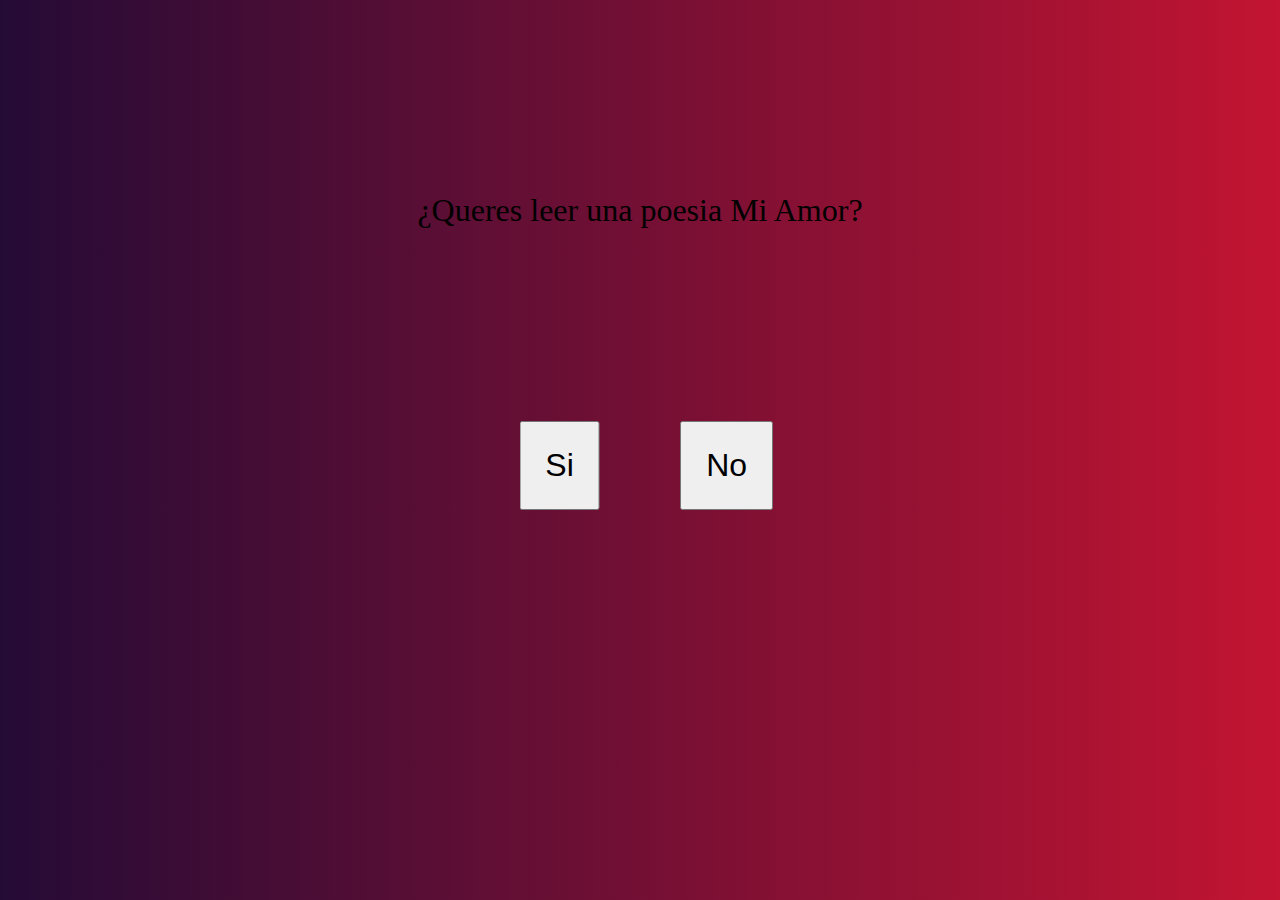
<file: index.html>
<!DOCTYPE html>
<html lang="es">

<head>
    <meta charset="UTF-8">
    <meta http-equiv="X-UA-Compatible" content="IE=edge">
    <meta name="viewport" content="width=device-width, initial-scale=1, shrink-to-fit=no">
    <title>Para Mi Denise</title>
    <link rel="stylesheet" href="estilos.css">
    <link rel="icon" href="Corazon.ico">
</head>

<body>

    <div class="contenedor">
        <p>¿Queres leer una poesia Mi Amor?</p>
        <button oneclick="denise" id="yesBtn">Si</button>
        <button id="noBtn">No</button>
    </div>
    <script src="index.js"></script>

</body>

</html>
</file>
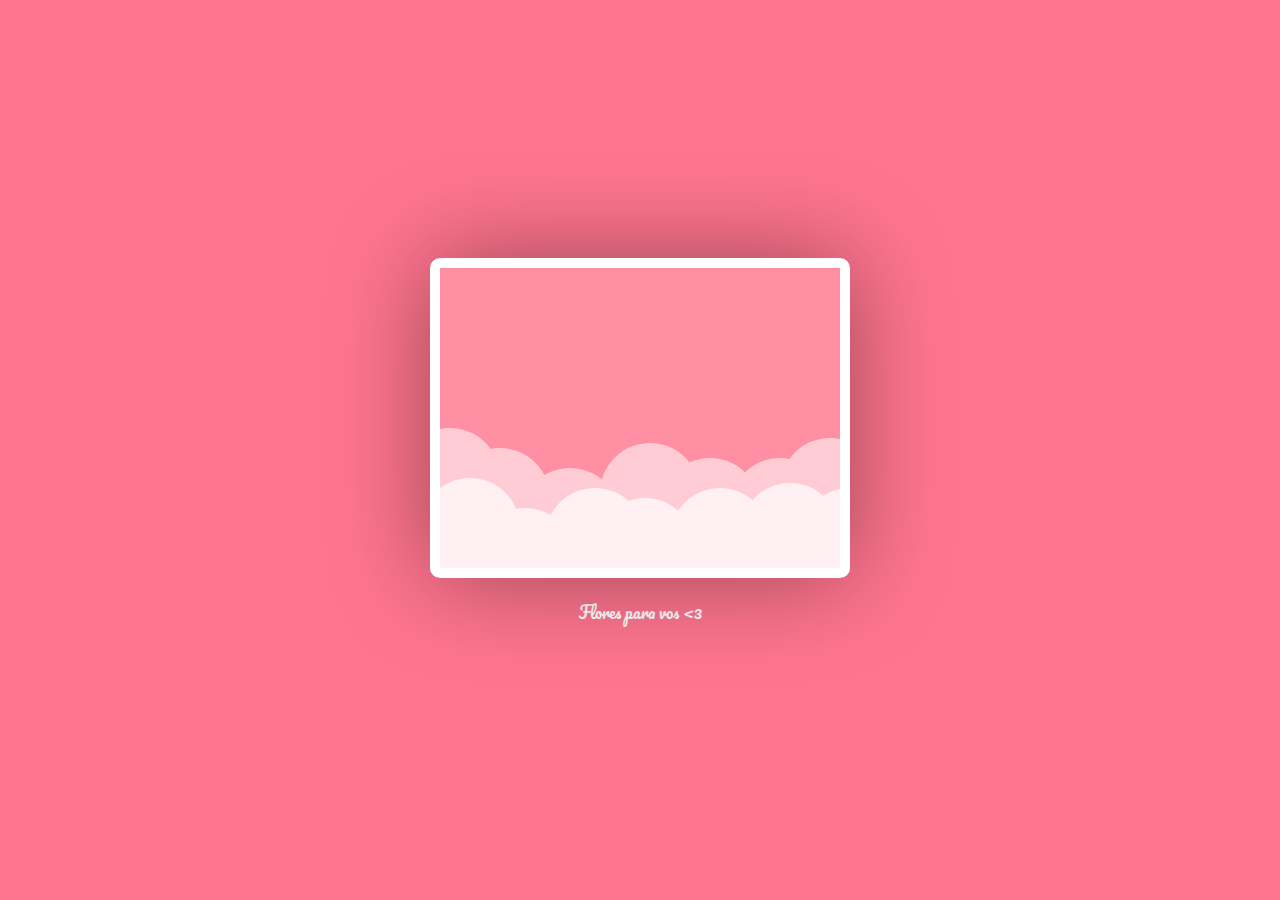
<file: amor.html>
<!DOCTYPE html>
<html lang="en">

<head>
    <meta charset="UTF-8">
    <meta name="viewport" content="width=device-width, initial-scale=1.0">
    <link rel="stylesheet" href="amor.css">
    <link rel="icon" href="Corazon.ico">
    <title>Te amo Mi Amoor</title>
</head>

<body>
    <div class="happy-valentines">
        <div class="valentines-day-card">
            <div class="clouds"></div>
            <div class="hearts">
                <div class="heartOne">
                    <div class="left-side"></div>
                    <div class="right-side"></div>
                </div>
                <div class="heartTwo">
                    <div class="left-side"></div>
                    <div class="right-side"></div>
                </div>
                <div class="heartThree">
                    <div class="left-side"></div>
                    <div class="right-side"></div>
                </div>
                <div class="heartFour">
                    <div class="left-side"></div>
                    <div class="right-side"></div>
                </div>
                <div class="heartFive">
                    <div class="left-side"></div>
                    <div class="right-side"></div>
                </div>
            </div>
            <div class="text"><span>Feliz San Valentin Mi Amor</br> </div>
        </div>
        <p class="hover"><a href="flores.html" class="no-underline">Flores para vos <3 </a>
        </p>
    </div>

</body>

</html>
</file>
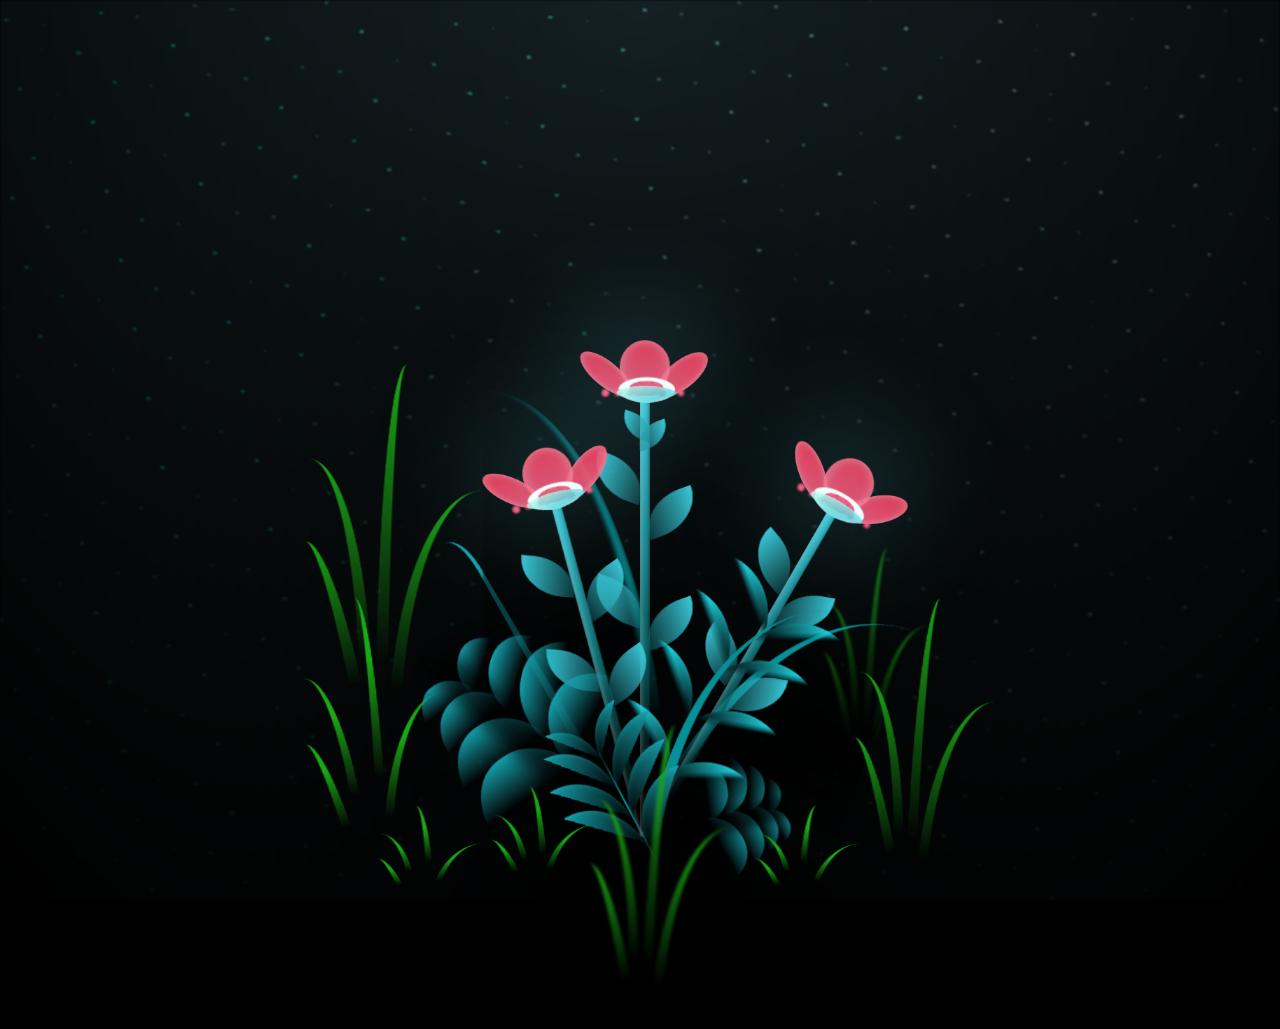
<file: flores.html>
<!DOCTYPE html>
<html lang="en">

<head>
    <meta charset="UTF-8">
    <meta name="viewport" content="width=device-width, initial-scale=1.0">
    <link rel="stylesheet" href="flores.css">
    <link rel="icon" href="Corazon.ico">
    <title>Flores para vos :3 </title>
</head>

<body class="not-loaded">
    <div class="night"></div>
    <div class="flowers">
        <div class="flower flower--1">
            <div class="flower__leafs flower__leafs--1">
                <div class="flower__leaf flower__leaf--1"></div>
                <div class="flower__leaf flower__leaf--2"></div>
                <div class="flower__leaf flower__leaf--3"></div>
                <div class="flower__leaf flower__leaf--4"></div>


                <div class="flower__white-circle"></div>

                <div class="flower__light flower__light--1"></div>
                <div class="flower__light flower__light--2"></div>
                <div class="flower__light flower__light--3"></div>
                <div class="flower__light flower__light--4"></div>
                <div class="flower__light flower__light--5"></div>
                <div class="flower__light flower__light--6"></div>
                <div class="flower__light flower__light--7"></div>
                <div class="flower__light flower__light--8"></div>

            </div>
            <div class="flower__line">
                <div class="flower__line__leaf flower__line__leaf--1"></div>
                <div class="flower__line__leaf flower__line__leaf--2"></div>
                <div class="flower__line__leaf flower__line__leaf--3"></div>
                <div class="flower__line__leaf flower__line__leaf--4"></div>
                <div class="flower__line__leaf flower__line__leaf--5"></div>
                <div class="flower__line__leaf flower__line__leaf--6"></div>
            </div>
        </div>

        <div class="flower flower--2">
            <div class="flower__leafs flower__leafs--2">
                <div class="flower__leaf flower__leaf--1"></div>
                <div class="flower__leaf flower__leaf--2"></div>
                <div class="flower__leaf flower__leaf--3"></div>
                <div class="flower__leaf flower__leaf--4"></div>
                <div class="flower__white-circle"></div>

                <div class="flower__light flower__light--1"></div>
                <div class="flower__light flower__light--2"></div>
                <div class="flower__light flower__light--3"></div>
                <div class="flower__light flower__light--4"></div>
                <div class="flower__light flower__light--5"></div>
                <div class="flower__light flower__light--6"></div>
                <div class="flower__light flower__light--7"></div>
                <div class="flower__light flower__light--8"></div>

            </div>
            <div class="flower__line">
                <div class="flower__line__leaf flower__line__leaf--1"></div>
                <div class="flower__line__leaf flower__line__leaf--2"></div>
                <div class="flower__line__leaf flower__line__leaf--3"></div>
                <div class="flower__line__leaf flower__line__leaf--4"></div>
            </div>
        </div>

        <div class="flower flower--3">
            <div class="flower__leafs flower__leafs--3">
                <div class="flower__leaf flower__leaf--1"></div>
                <div class="flower__leaf flower__leaf--2"></div>
                <div class="flower__leaf flower__leaf--3"></div>
                <div class="flower__leaf flower__leaf--4"></div>
                <div class="flower__white-circle"></div>

                <div class="flower__light flower__light--1"></div>
                <div class="flower__light flower__light--2"></div>
                <div class="flower__light flower__light--3"></div>
                <div class="flower__light flower__light--4"></div>
                <div class="flower__light flower__light--5"></div>
                <div class="flower__light flower__light--6"></div>
                <div class="flower__light flower__light--7"></div>
                <div class="flower__light flower__light--8"></div>

            </div>
            <div class="flower__line">
                <div class="flower__line__leaf flower__line__leaf--1"></div>
                <div class="flower__line__leaf flower__line__leaf--2"></div>
                <div class="flower__line__leaf flower__line__leaf--3"></div>
                <div class="flower__line__leaf flower__line__leaf--4"></div>
            </div>
        </div>

        <div class="grow-ans" style="--d:1.2s">
            <div class="flower__g-long">
                <div class="flower__g-long__top"></div>
                <div class="flower__g-long__bottom"></div>
            </div>
        </div>

        <div class="growing-grass">
            <div class="flower__grass flower__grass--1">
                <div class="flower__grass--top"></div>
                <div class="flower__grass--bottom"></div>
                <div class="flower__grass__leaf flower__grass__leaf--1"></div>
                <div class="flower__grass__leaf flower__grass__leaf--2"></div>
                <div class="flower__grass__leaf flower__grass__leaf--3"></div>
                <div class="flower__grass__leaf flower__grass__leaf--4"></div>
                <div class="flower__grass__leaf flower__grass__leaf--5"></div>
                <div class="flower__grass__leaf flower__grass__leaf--6"></div>
                <div class="flower__grass__leaf flower__grass__leaf--7"></div>
                <div class="flower__grass__leaf flower__grass__leaf--8"></div>
                <div class="flower__grass__overlay"></div>
            </div>
        </div>

        <div class="growing-grass">
            <div class="flower__grass flower__grass--2">
                <div class="flower__grass--top"></div>
                <div class="flower__grass--bottom"></div>
                <div class="flower__grass__leaf flower__grass__leaf--1"></div>
                <div class="flower__grass__leaf flower__grass__leaf--2"></div>
                <div class="flower__grass__leaf flower__grass__leaf--3"></div>
                <div class="flower__grass__leaf flower__grass__leaf--4"></div>
                <div class="flower__grass__leaf flower__grass__leaf--5"></div>
                <div class="flower__grass__leaf flower__grass__leaf--6"></div>
                <div class="flower__grass__leaf flower__grass__leaf--7"></div>
                <div class="flower__grass__leaf flower__grass__leaf--8"></div>
                <div class="flower__grass__overlay"></div>
            </div>
        </div>

        <div class="grow-ans" style="--d:2.4s">
            <div class="flower__g-right flower__g-right--1">
                <div class="leaf"></div>
            </div>
        </div>

        <div class="grow-ans" style="--d:2.8s">
            <div class="flower__g-right flower__g-right--2">
                <div class="leaf"></div>
            </div>
        </div>

        <div class="grow-ans" style="--d:2.8s">
            <div class="flower__g-front">
                <div class="flower__g-front__leaf-wrapper flower__g-front__leaf-wrapper--1">
                    <div class="flower__g-front__leaf"></div>
                </div>
                <div class="flower__g-front__leaf-wrapper flower__g-front__leaf-wrapper--2">
                    <div class="flower__g-front__leaf"></div>
                </div>
                <div class="flower__g-front__leaf-wrapper flower__g-front__leaf-wrapper--3">
                    <div class="flower__g-front__leaf"></div>
                </div>
                <div class="flower__g-front__leaf-wrapper flower__g-front__leaf-wrapper--4">
                    <div class="flower__g-front__leaf"></div>
                </div>
                <div class="flower__g-front__leaf-wrapper flower__g-front__leaf-wrapper--5">
                    <div class="flower__g-front__leaf"></div>
                </div>
                <div class="flower__g-front__leaf-wrapper flower__g-front__leaf-wrapper--6">
                    <div class="flower__g-front__leaf"></div>
                </div>
                <div class="flower__g-front__leaf-wrapper flower__g-front__leaf-wrapper--7">
                    <div class="flower__g-front__leaf"></div>
                </div>
                <div class="flower__g-front__leaf-wrapper flower__g-front__leaf-wrapper--8">
                    <div class="flower__g-front__leaf"></div>
                </div>
                <div class="flower__g-front__line"></div>
            </div>
        </div>

        <div class="grow-ans" style="--d:3.2s">
            <div class="flower__g-fr">
                <div class="leaf"></div>
                <div class="flower__g-fr__leaf flower__g-fr__leaf--1"></div>
                <div class="flower__g-fr__leaf flower__g-fr__leaf--2"></div>
                <div class="flower__g-fr__leaf flower__g-fr__leaf--3"></div>
                <div class="flower__g-fr__leaf flower__g-fr__leaf--4"></div>
                <div class="flower__g-fr__leaf flower__g-fr__leaf--5"></div>
                <div class="flower__g-fr__leaf flower__g-fr__leaf--6"></div>
                <div class="flower__g-fr__leaf flower__g-fr__leaf--7"></div>
                <div class="flower__g-fr__leaf flower__g-fr__leaf--8"></div>
            </div>
        </div>

        <div class="long-g long-g--0">
            <div class="grow-ans" style="--d:3s">
                <div class="leaf leaf--0"></div>
            </div>
            <div class="grow-ans" style="--d:2.2s">
                <div class="leaf leaf--1"></div>
            </div>
            <div class="grow-ans" style="--d:3.4s">
                <div class="leaf leaf--2"></div>
            </div>
            <div class="grow-ans" style="--d:3.6s">
                <div class="leaf leaf--3"></div>
            </div>
        </div>

        <div class="long-g long-g--1">
            <div class="grow-ans" style="--d:3.6s">
                <div class="leaf leaf--0"></div>
            </div>
            <div class="grow-ans" style="--d:3.8s">
                <div class="leaf leaf--1"></div>
            </div>
            <div class="grow-ans" style="--d:4s">
                <div class="leaf leaf--2"></div>
            </div>
            <div class="grow-ans" style="--d:4.2s">
                <div class="leaf leaf--3"></div>
            </div>
        </div>

        <div class="long-g long-g--2">
            <div class="grow-ans" style="--d:4s">
                <div class="leaf leaf--0"></div>
            </div>
            <div class="grow-ans" style="--d:4.2s">
                <div class="leaf leaf--1"></div>
            </div>
            <div class="grow-ans" style="--d:4.4s">
                <div class="leaf leaf--2"></div>
            </div>
            <div class="grow-ans" style="--d:4.6s">
                <div class="leaf leaf--3"></div>
            </div>
        </div>

        <div class="long-g long-g--3">
            <div class="grow-ans" style="--d:4s">
                <div class="leaf leaf--0"></div>
            </div>
            <div class="grow-ans" style="--d:4.2s">
                <div class="leaf leaf--1"></div>
            </div>
            <div class="grow-ans" style="--d:3s">
                <div class="leaf leaf--2"></div>
            </div>
            <div class="grow-ans" style="--d:3.6s">
                <div class="leaf leaf--3"></div>
            </div>
        </div>

        <div class="long-g long-g--4">
            <div class="grow-ans" style="--d:4s">
                <div class="leaf leaf--0"></div>
            </div>
            <div class="grow-ans" style="--d:4.2s">
                <div class="leaf leaf--1"></div>
            </div>
            <div class="grow-ans" style="--d:3s">
                <div class="leaf leaf--2"></div>
            </div>
            <div class="grow-ans" style="--d:3.6s">
                <div class="leaf leaf--3"></div>
            </div>
        </div>

        <div class="long-g long-g--5">
            <div class="grow-ans" style="--d:4s">
                <div class="leaf leaf--0"></div>
            </div>
            <div class="grow-ans" style="--d:4.2s">
                <div class="leaf leaf--1"></div>
            </div>
            <div class="grow-ans" style="--d:3s">
                <div class="leaf leaf--2"></div>
            </div>
            <div class="grow-ans" style="--d:3.6s">
                <div class="leaf leaf--3"></div>
            </div>
        </div>

        <div class="long-g long-g--6">
            <div class="grow-ans" style="--d:4.2s">
                <div class="leaf leaf--0"></div>
            </div>
            <div class="grow-ans" style="--d:4.4s">
                <div class="leaf leaf--1"></div>
            </div>
            <div class="grow-ans" style="--d:4.6s">
                <div class="leaf leaf--2"></div>
            </div>
            <div class="grow-ans" style="--d:4.8s">
                <div class="leaf leaf--3"></div>
            </div>
        </div>

        <div class="long-g long-g--7">
            <div class="grow-ans" style="--d:3s">
                <div class="leaf leaf--0"></div>
            </div>
            <div class="grow-ans" style="--d:3.2s">
                <div class="leaf leaf--1"></div>
            </div>
            <div class="grow-ans" style="--d:3.5s">
                <div class="leaf leaf--2"></div>
            </div>
            <div class="grow-ans" style="--d:3.6s">
                <div class="leaf leaf--3"></div>
            </div>
        </div>
    </div>
    <script src="flores.js"></script>
</body>

</html>
</file>
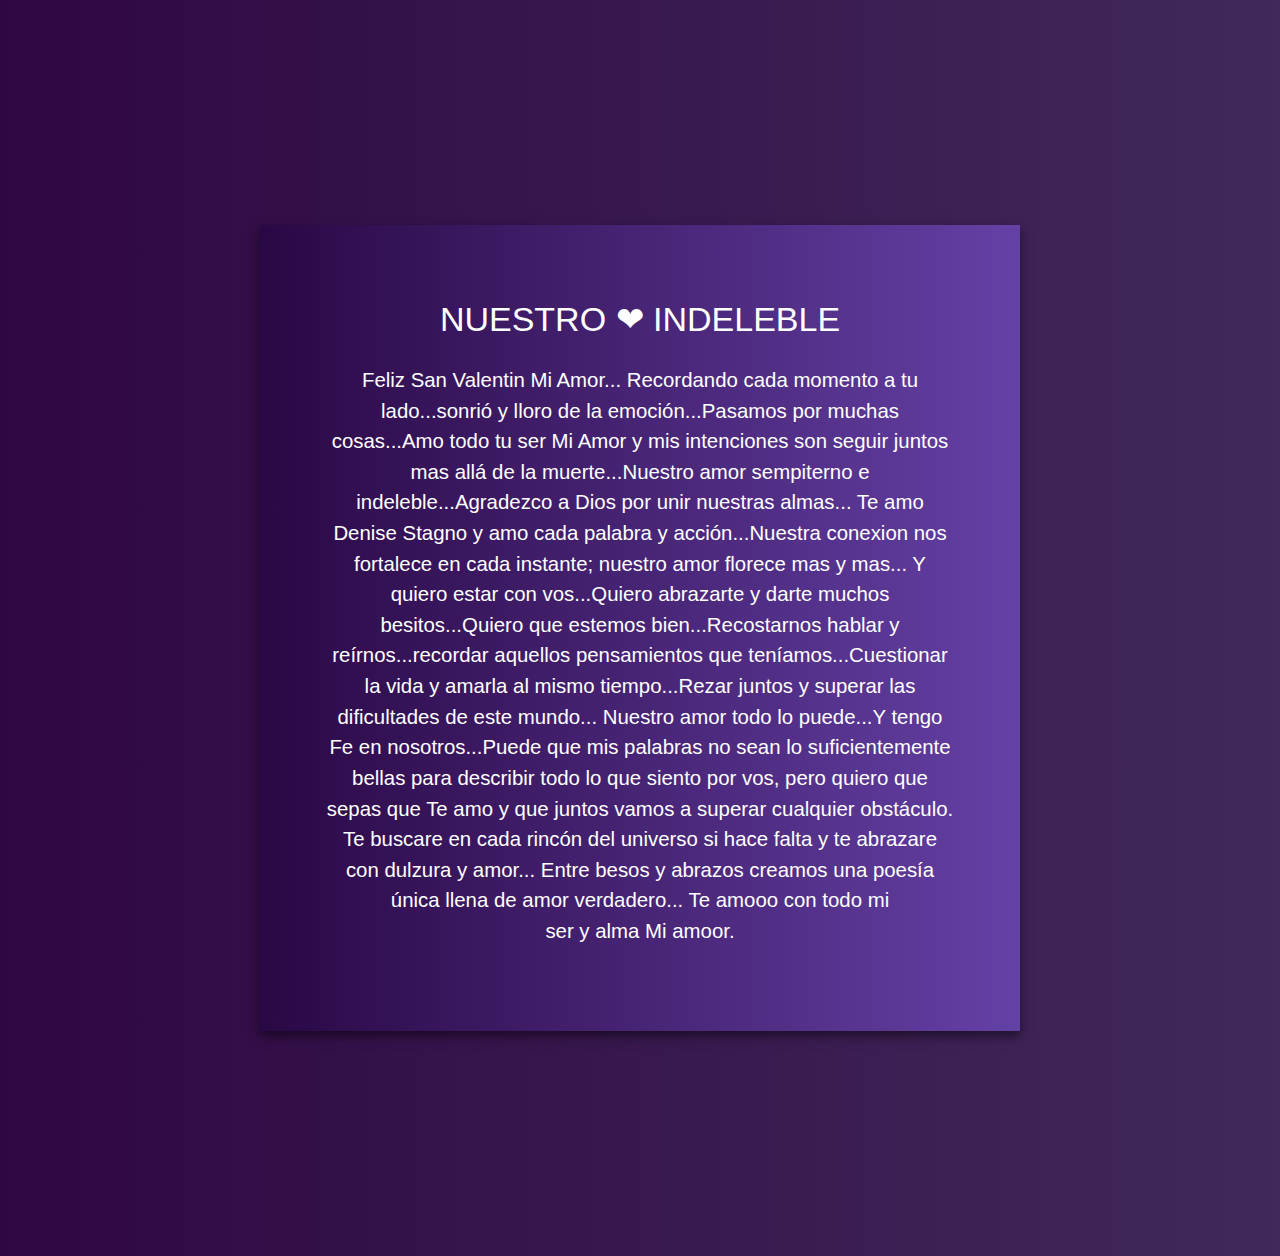
<file: poesia.html>
<!DOCTYPE html>
<html lang="en">

<head>
    <meta charset="UTF-8">
    <meta name="viewport" content="width=device-width, initial-scale=1.0">
    <link rel="stylesheet" href="poesia.css">
    <link rel="icon" href="Corazon.ico">
    <title>Tu poeta enamorado </title>
</head>

<body>
    <div class="main">
        <div class="box">
            <div class="top-border"></div>
            <h3>Nuestro <button class="love-btn" onclick="redirectToLink('amor.html')"><span
                        class="love">❤</span></button>
                Indeleble </h3>
            <p>Feliz San Valentin Mi Amor...
                Recordando cada momento a tu lado...sonrió y lloro de la emoción...Pasamos por muchas cosas...Amo todo
                tu ser Mi Amor y
                mis intenciones son seguir juntos mas allá de la muerte...Nuestro amor sempiterno e
                indeleble...Agradezco a Dios por
                unir nuestras almas... Te amo Denise Stagno y amo cada palabra y acción...Nuestra conexion nos fortalece
                en cada
                instante; nuestro amor florece mas y mas...
                Y quiero estar con vos...Quiero abrazarte y darte muchos besitos...Quiero que estemos bien...Recostarnos
                hablar y
                reírnos...recordar aquellos pensamientos que teníamos...Cuestionar la vida y amarla al mismo
                tiempo...Rezar juntos y
                superar las dificultades de este mundo...
                Nuestro amor todo lo puede...Y tengo Fe en nosotros...Puede que mis palabras no sean lo suficientemente
                bellas para
                describir todo lo que siento por vos, pero quiero que sepas que Te amo y que juntos vamos a superar
                cualquier obstáculo.
                Te buscare en cada rincón del universo si hace falta y te abrazare con dulzura y amor...
                Entre besos y abrazos creamos una poesía única llena de amor verdadero...
                Te amooo con todo mi ser y alma Mi amoor.</p>
            <div class="bottom-border"></div>
        </div>
    </div>
    <script>
        function redirectToLink(link) {
            location.href = "amor.html";
        }
    </script>
</body>

</html>
</file>
<file: estilos.css>
* {
    margin: 0;
}

.contenedor {
    background: #c31432;
    /* fallback for old browsers */
    background: -webkit-linear-gradient(to right, #240b36, #c31432);
    /* Chrome 10-25, Safari 5.1-6 */
    background: linear-gradient(to right, #240b36, #c31432);
    /* W3C, IE 10+/ Edge, Firefox 16+, Chrome 26+, Opera 12+, Safari 7+ */
    width: 100vw;
    height: 100vh;
    text-align: center;
}

p {
    font-size: 2em;
    padding: 15%;
}

button {
    font-size: 2em;
    padding: 0.75em;
}

#yesBtn {
    transform: translate(-100%, 0);
}

#noBtn {
    position: absolute;
}
</file>
<file: amor.css>
@import url('https://fonts.googleapis.com/css2?family=Pacifico&display=swap');

body {
    height: 100vh;
    display: flex;
    align-items: center;
    justify-content: center;
    background-color: #ff758f;
    margin: 0;
}

.happy-valentines {
    position: relative;
    text-align: center;
}

.valentines-day-card {
    position: relative;
    width: 400px;
    height: 300px;
    background-color: #ff8fa3;
    overflow: hidden;
    border: 10px solid white;
    border-radius: 10px;
    box-shadow: 0 0 100px rgba(0, 0, 0, .4);
}

.valentines-day-card:before {
    content: "";
    position: relative;
    background-color: #ffb3c1;
    width: 100px;
    height: 100px;
    border-radius: 50%;
    top: 140px;
    left: -25px;
    box-shadow: 60px 20px #ffb3c1, 130px 10px #ffb3c1, 190px 20px #ffb3c1, 260px -5px #ffb3c1, 340px 20px #ffb3c1;
}

.valentines-day-card:after {
    content: "";
    position: absolute;
    background-color: #ffccd5;
    width: 100px;
    height: 100px;
    border-radius: 50%;
    top: 160px;
    left: -40px;
    box-shadow: 50px 20px #ffccd5, 120px 40px #ffccd5, 200px 15px #ffccd5, 260px 30px #ffccd5, 330px 30px #ffccd5, 380px 10px #ffccd5;
}

.clouds {
    position: absolute;
    width: 100px;
    height: 100px;
    border-radius: 50%;
    background-color: #fff0f3;
    z-index: 5;
    top: 210px;
    left: -20px;
    box-shadow: 55px 30px #fff0f3, 125px 10px #fff0f3, 175px 20px #fff0f3, 250px 10px #fff0f3, 320px 5px #fff0f3, 380px 10px #fff0f3;
}

.hearts {
    position: absolute;
    z-index: 2;
}

.heartOne {
    position: absolute;
    left: 100px;
    top: 250px;
    animation: up 4s linear forwards 1s;
}

.heartTwo {
    position: absolute;
    left: 270px;
    top: 230px;
    animation: up 5s linear forwards 1.8s;
}

.heartThree {
    position: absolute;
    left: 85px;
    top: 415px;
    animation: up 5s linear forwards 3s;
}

.heartFour {
    position: absolute;
    left: 320px;
    top: 380px;
    animation: upTwo 9s linear infinite 3.5s;
}

.heartFive {
    position: absolute;
    left: 150px;
    top: 400px;
    animation: upTwo 13s linear infinite 4.5s;
}

.right-side:before,
.right-side:after {
    position: absolute;
    content: "";
    transform-origin: left;
    animation: move 1s ease infinite;
}

.right-side:before {
    border-radius: 50% 50% 50% 0;
    width: 21px;
    height: 20px;
    background-color: #c9184a;
    left: -0.26px;
}

.right-side:after {
    height: 0;
    width: 0;
    border-bottom: 10px solid transparent;
    border-left: 15px solid #c9184a;
    top: 19px;
    left: -0.26px;
}

@keyframes move {

    0%,
    100% {
        transform: rotateY(0);
    }

    50% {
        transform: rotateY(-45deg);
    }
}

.left-side:before,
.left-side:after {
    position: absolute;
    content: "";
    transform-origin: right;
    animation: move 1s ease infinite;
}

.left-side:before {
    border-radius: 50% 50% 0 50%;
    width: 20px;
    height: 20px;
    left: -20.7px;
    background-color: #ff4d6d;
}

.left-side:after {
    height: 0;
    width: 0;
    left: -15px;
    border-bottom: 10px solid transparent;
    border-right: 15px solid #ff4d6d;
    top: 19px;
}

@keyframes up {
    0% {
        transform: translateY(0);
    }

    100% {
        transform: translateY(-200px);
    }
}

@keyframes upTwo {
    0% {
        transform: translateY(0);
    }

    100% {
        transform: translateY(-450px);
    }
}

.text {
    position: absolute;
    color: #800f2f;
    font-size: 30px;
    font-family: 'Pacifico', cursive;
    line-height: 1;
    text-align: center;
    width: 380px;
    left: 10px;
    z-index: 3;
    top: 320px;
    max-height: 0;
    animation: up 1s ease forwards;
    transition: .2s;
}

.hover {
    color: white;
    font-family: 'Pacifico', cursive;
    text-align: center;
    text-align: center;
    margin-top: 20px;
    transition: 2s all;
}

.text:hover span {
    display: none;
}

.text:hover:before {
    content: "Mi corazón te pertenece y mis brazos siempre serán tu hogar. TE AMO MUCHO";
    font-size: 25px;
}

.hover a {
    color: inherit;
    /* Hereda el color del texto del contenedor */
    text-decoration: none;
    /* Elimina el subrayado */
    animation: palpite 1s infinite;
}

/* Estilo para el enlace que parpadea al pasar el ratón sobre él */
.hover a {
    animation: palpite 1.5s infinite;
}

/* Definición de la animación */
@keyframes palpite {

    0%,
    100% {
        opacity: 1;
    }

    50% {
        opacity: 0;
    }
}

.poetry {
    margin-top: 20px;
    text-align: center;
    font-family: 'Pacifico', cursive;
    color: #800f2f;
    font-size: 18px;
    line-height: 1.5;
}
</file>
<file: flores.css>
*,
*::after,
*::before {
    padding: 0;
    margin: 0;
    box-sizing: border-box;
}

:root {
    --dark-color: #000;
}

body {
    display: flex;
    align-items: flex-end;
    justify-content: center;
    min-height: 100vh;
    background-color: var(--dark-color);
    overflow: hidden;
    perspective: 1000px;
}

.night {
    position: fixed;
    left: 50%;
    top: 0;
    transform: translateX(-50%);
    width: 100%;
    height: 100%;
    filter: blur(0.1vmin);
    background-image: radial-gradient(ellipse at top, transparent 0%, var(--dark-color)), radial-gradient(ellipse at bottom, var(--dark-color), rgba(145, 233, 255, 0.2)), repeating-linear-gradient(220deg, black 0px, black 19px, transparent 19px, transparent 22px), repeating-linear-gradient(189deg, black 0px, black 19px, transparent 19px, transparent 22px), repeating-linear-gradient(148deg, black 0px, black 19px, transparent 19px, transparent 22px), linear-gradient(90deg, #00fffa, #f0f0f0);
}

.flowers {
    position: relative;
    transform: scale(0.7);
}

.flower {
    position: absolute;
    bottom: 10vmin;
    transform-origin: bottom center;
    z-index: 10;
    --fl-speed: 0.8s;
}

.flower--1 {
    animation: moving-flower-1 4s linear infinite;
}

.flower--1 .flower__line {
    height: 70vmin;
    animation-delay: 0.3s;
}

.flower--1 .flower__line__leaf--1 {
    animation: blooming-leaf-right var(--fl-speed) 1.6s backwards;
}

.flower--1 .flower__line__leaf--2 {
    animation: blooming-leaf-right var(--fl-speed) 1.4s backwards;
}

.flower--1 .flower__line__leaf--3 {
    animation: blooming-leaf-left var(--fl-speed) 1.2s backwards;
}

.flower--1 .flower__line__leaf--4 {
    animation: blooming-leaf-left var(--fl-speed) 1s backwards;
}

.flower--1 .flower__line__leaf--5 {
    animation: blooming-leaf-right var(--fl-speed) 1.8s backwards;
}

.flower--1 .flower__line__leaf--6 {
    animation: blooming-leaf-left var(--fl-speed) 2s backwards;
}

.flower--2 {
    left: 50%;
    transform: rotate(30deg);
    animation: moving-flower-2 4s linear infinite;
}

.flower--2 .flower__line {
    height: 60vmin;
    animation-delay: 0.8s;
}

.flower--2 .flower__line__leaf--1 {
    animation: blooming-leaf-right var(--fl-speed) 1.9s backwards;
}

.flower--2 .flower__line__leaf--2 {
    animation: blooming-leaf-right var(--fl-speed) 1.7s backwards;
}

.flower--2 .flower__line__leaf--3 {
    animation: blooming-leaf-left var(--fl-speed) 1.5s backwards;
}

.flower--2 .flower__line__leaf--4 {
    animation: blooming-leaf-left var(--fl-speed) 1.3s backwards;
}

.flower--3 {
    left: 50%;
    transform: rotate(-15deg);
    animation: moving-flower-3 4s linear infinite;
}

.flower--3 .flower__line {
    animation-delay: 0.9s;
}

.flower--3 .flower__line__leaf--1 {
    animation: blooming-leaf-right var(--fl-speed) 2.5s backwards;
}

.flower--3 .flower__line__leaf--2 {
    animation: blooming-leaf-right var(--fl-speed) 2.3s backwards;
}

.flower--3 .flower__line__leaf--3 {
    animation: blooming-leaf-left var(--fl-speed) 2.1s backwards;
}

.flower--3 .flower__line__leaf--4 {
    animation: blooming-leaf-left var(--fl-speed) 1.9s backwards;
}

.flower__leafs {
    position: relative;
    animation: blooming-flower 2s backwards;
}

.flower__leafs--1 {
    animation-delay: 1.1s;
}

.flower__leafs--2 {
    animation-delay: 1.4s;
}

.flower__leafs--3 {
    animation-delay: 1.7s;
}

.flower__leafs::after {
    content: "";
    position: absolute;
    left: 0;
    top: 0;
    transform: translate(-50%, -100%);
    width: 8vmin;
    height: 8vmin;
    background-color: #6bf0ff;
    filter: blur(10vmin);
}

.flower__leaf {
    position: absolute;
    bottom: 0;
    left: 50%;
    width: 8vmin;
    height: 11vmin;
    border-radius: 50%;
    background-color: #ff5577;
    /* Cambia el color de fondo a uno asociado a rosas chinas */
    background-image: linear-gradient(to top, #ff5577, #ff3355);
    transform-origin: bottom center;
    opacity: 0.9;
    box-shadow: inset 0 0 2vmin rgba(255, 255, 255, 0.5);
}

.flower__leaf--1 {
    transform: translate(-10%, 1%) rotateY(40deg) rotateX(-50deg);
}

.flower__leaf--2 {
    transform: translate(-50%, -4%) rotateX(40deg);
}

.flower__leaf--3 {
    transform: translate(-90%, 0%) rotateY(45deg) rotateX(50deg);
}

.flower__leaf--4 {
    width: 8vmin;
    height: 8vmin;
    transform-origin: bottom left;
    border-radius: 4vmin 10vmin 4vmin 4vmin;
    transform: translate(0%, 18%) rotateX(70deg) rotate(-43deg);
    background-image: linear-gradient(to top, #39c6d6, #a7ffee);
    z-index: 1;
    opacity: 0.8;
}

.flower__white-circle {
    position: absolute;
    left: -3.5vmin;
    top: -3vmin;
    width: 9vmin;
    height: 4vmin;
    border-radius: 50%;
    background-color: #fff;
}

.flower__white-circle::after {
    content: "";
    position: absolute;
    left: 50%;
    top: 45%;
    transform: translate(-50%, -50%);
    width: 60%;
    height: 60%;
    border-radius: inherit;
    background-image: repeating-linear-gradient(135deg, rgba(0, 0, 0, 0.03) 0px, rgba(0, 0, 0, 0.03) 1px, transparent 1px, transparent 12px), repeating-linear-gradient(45deg, rgba(0, 0, 0, 0.03) 0px, rgba(0, 0, 0, 0.03) 1px, transparent 1px, transparent 12px), repeating-linear-gradient(67.5deg, rgba(0, 0, 0, 0.03) 0px, rgba(0, 0, 0, 0.03) 1px, transparent 1px, transparent 12px), repeating-linear-gradient(135deg, rgba(0, 0, 0, 0.03) 0px, rgba(0, 0, 0, 0.03) 1px, transparent 1px, transparent 12px), repeating-linear-gradient(45deg, rgba(0, 0, 0, 0.03) 0px, rgba(0, 0, 0, 0.03) 1px, transparent 1px, transparent 12px), repeating-linear-gradient(112.5deg, rgba(0, 0, 0, 0.03) 0px, rgba(0, 0, 0, 0.03) 1px, transparent 1px, transparent 12px), repeating-linear-gradient(112.5deg, rgba(0, 0, 0, 0.03) 0px, rgba(0, 0, 0, 0.03) 1px, transparent 1px, transparent 12px), repeating-linear-gradient(45deg, rgba(0, 0, 0, 0.03) 0px, rgba(0, 0, 0, 0.03) 1px, transparent 1px, transparent 12px), repeating-linear-gradient(22.5deg, rgba(0, 0, 0, 0.03) 0px, rgba(0, 0, 0, 0.03) 1px, transparent 1px, transparent 12px), repeating-linear-gradient(45deg, rgba(0, 0, 0, 0.03) 0px, rgba(0, 0, 0, 0.03) 1px, transparent 1px, transparent 12px), repeating-linear-gradient(22.5deg, rgba(0, 0, 0, 0.03) 0px, rgba(0, 0, 0, 0.03) 1px, transparent 1px, transparent 12px), repeating-linear-gradient(135deg, rgba(0, 0, 0, 0.03) 0px, rgba(0, 0, 0, 0.03) 1px, transparent 1px, transparent 12px), repeating-linear-gradient(157.5deg, rgba(0, 0, 0, 0.03) 0px, rgba(0, 0, 0, 0.03) 1px, transparent 1px, transparent 12px), repeating-linear-gradient(67.5deg, rgba(0, 0, 0, 0.03) 0px, rgba(0, 0, 0, 0.03) 1px, transparent 1px, transparent 12px), repeating-linear-gradient(67.5deg, rgba(0, 0, 0, 0.03) 0px, rgba(0, 0, 0, 0.03) 1px, transparent 1px, transparent 12px), linear-gradient(90deg, #ff5577, #ff5577);
}

.flower__line {
    height: 55vmin;
    width: 1.5vmin;
    background-image: linear-gradient(to left, rgba(0, 0, 0, 0.2), transparent, rgba(255, 255, 255, 0.2)), linear-gradient(to top, transparent 10%, #14757a, #39c6d6);
    box-shadow: inset 0 0 2px rgba(0, 0, 0, 0.5);
    animation: grow-flower-tree 4s backwards;
}

.flower__line__leaf {
    --w: 7vmin;
    --h: calc(var(--w) + 2vmin);
    position: absolute;
    top: 20%;
    left: 90%;
    width: var(--w);
    height: var(--h);
    border-top-right-radius: var(--h);
    border-bottom-left-radius: var(--h);
    background-image: linear-gradient(to top, rgba(20, 117, 122, 0.4), #39c6d6);
}

.flower__line__leaf--1 {
    transform: rotate(70deg) rotateY(30deg);
}

.flower__line__leaf--2 {
    top: 45%;
    transform: rotate(70deg) rotateY(30deg);
}

.flower__line__leaf--3,
.flower__line__leaf--4,
.flower__line__leaf--6 {
    border-top-right-radius: 0;
    border-bottom-left-radius: 0;
    border-top-left-radius: var(--h);
    border-bottom-right-radius: var(--h);
    left: -460%;
    top: 12%;
    transform: rotate(-70deg) rotateY(30deg);
}

.flower__line__leaf--4 {
    top: 40%;
}

.flower__line__leaf--5 {
    top: 0;
    transform-origin: left;
    transform: rotate(70deg) rotateY(30deg) scale(0.6);
}

.flower__line__leaf--6 {
    top: -2%;
    left: -450%;
    transform-origin: right;
    transform: rotate(-70deg) rotateY(30deg) scale(0.6);
}

.flower__light {
    position: absolute;
    bottom: 0vmin;
    width: 1vmin;
    height: 1vmin;
    background-color: #ff5577;
    border-radius: 50%;
    filter: blur(0.2vmin);
    animation: light-ans 4s linear infinite backwards;
}

.flower__light:nth-child(odd) {
    background-color: #ff5577;
}

.flower__light--1 {
    left: -2vmin;
    animation-delay: 1s;
}

.flower__light--2 {
    left: 3vmin;
    animation-delay: 0.5s;
}

.flower__light--3 {
    left: -6vmin;
    animation-delay: 0.3s;
}

.flower__light--4 {
    left: 6vmin;
    animation-delay: 0.9s;
}

.flower__light--5 {
    left: -1vmin;
    animation-delay: 1.5s;
}

.flower__light--6 {
    left: -4vmin;
    animation-delay: 3s;
}

.flower__light--7 {
    left: 3vmin;
    animation-delay: 2s;
}

.flower__light--8 {
    left: -6vmin;
    animation-delay: 3.5s;
}

.flower__grass {
    --c: #159faa;
    --line-w: 1 .5vmin;
    position: absolute;
    bottom: 12vmin;
    left: -7vmin;
    display: flex;
    flex-direction: column;
    align-items: flex-end;
    z-index: 20;
    transform-origin: bottom center;
    transform: rotate(-48deg) rotateY(40deg);
}

.flower__grass--1 {
    animation: moving-grass 2s linear infinite;
}

.flower__grass--2 {
    left: 2vmin;
    bottom: 10vmin;
    transform: scale(0.5) rotate(75deg) rotateX(10deg) rotateY(-200deg);
    opacity: 0.8;
    z-index: 0;
    animation: moving-grass--2 1.5s linear infinite;
}

.flower__grass--top {
    width: 7vmin;
    height: 10vmin;
    border-top-right-radius: 100%;
    border-right: var(--line-w) solid var(--c);
    transform-origin: bottom center;
    transform: rotate(-2deg);
}

.flower__grass--bottom {
    margin-top: -2px;
    width: var(--line-w);
    height: 25vmin;
    background-image: linear-gradient(to top, transparent, var(--c));
}

.flower__grass__leaf {
    --size: 10vmin;
    position: absolute;
    width: calc(var(--size) * 2.1);
    height: var(--size);
    border-top-left-radius: var(--size);
    border-top-right-radius: var(--size);
    background-image: linear-gradient(to top, transparent, transparent 30%, var(--c));
    z-index: 100;
}

.flower__grass__leaf--1 {
    top: -6%;
    left: 30%;
    --size: 6vmin;
    transform: rotate(-20deg);
    animation: growing-grass-ans--1 2s 2.6s backwards;
}

@keyframes growing-grass-ans--1 {
    0% {
        transform-origin: bottom left;
        transform: rotate(-20deg) scale(0);
    }
}

.flower__grass__leaf--2 {
    top: -5%;
    left: -110%;
    --size: 6vmin;
    transform: rotate(10deg);
    animation: growing-grass-ans--2 2s 2.4s linear backwards;
}

@keyframes growing-grass-ans--2 {
    0% {
        transform-origin: bottom right;
        transform: rotate(10deg) scale(0);
    }
}

.flower__grass__leaf--3 {
    top: 5%;
    left: 60%;
    --size: 8vmin;
    transform: rotate(-18deg) rotateX(-20deg);
    animation: growing-grass-ans--3 2s 2.2s linear backwards;
}

@keyframes growing-grass-ans--3 {
    0% {
        transform-origin: bottom left;
        transform: rotate(-18deg) rotateX(-20deg) scale(0);
    }
}

.flower__grass__leaf--4 {
    top: 6%;
    left: -135%;
    --size: 8vmin;
    transform: rotate(2deg);
    animation: growing-grass-ans--4 2s 2s linear backwards;
}

@keyframes growing-grass-ans--4 {
    0% {
        transform-origin: bottom right;
        transform: rotate(2deg) scale(0);
    }
}

.flower__grass__leaf--5 {
    top: 20%;
    left: 60%;
    --size: 10vmin;
    transform: rotate(-24deg) rotateX(-20deg);
    animation: growing-grass-ans--5 2s 1.8s linear backwards;
}

@keyframes growing-grass-ans--5 {
    0% {
        transform-origin: bottom left;
        transform: rotate(-24deg) rotateX(-20deg) scale(0);
    }
}

.flower__grass__leaf--6 {
    top: 22%;
    left: -180%;
    --size: 10vmin;
    transform: rotate(10deg);
    animation: growing-grass-ans--6 2s 1.6s linear backwards;
}

@keyframes growing-grass-ans--6 {
    0% {
        transform-origin: bottom right;
        transform: rotate(10deg) scale(0);
    }
}

.flower__grass__leaf--7 {
    top: 39%;
    left: 70%;
    --size: 10vmin;
    transform: rotate(-10deg);
    animation: growing-grass-ans--7 2s 1.4s linear backwards;
}

@keyframes growing-grass-ans--7 {
    0% {
        transform-origin: bottom left;
        transform: rotate(-10deg) scale(0);
    }
}

.flower__grass__leaf--8 {
    top: 40%;
    left: -215%;
    --size: 11vmin;
    transform: rotate(10deg);
    animation: growing-grass-ans--8 2s 1.2s linear backwards;
}

@keyframes growing-grass-ans--8 {
    0% {
        transform-origin: bottom right;
        transform: rotate(10deg) scale(0);
    }
}

.flower__grass__overlay {
    position: absolute;
    top: -10%;
    right: 0%;
    width: 100%;
    height: 100%;
    background-color: rgba(0, 0, 0, 0.6);
    filter: blur(1.5vmin);
    z-index: 100;
}

.flower__g-long {
    --w: 2vmin;
    --h: 6vmin;
    --c: #159faa;
    position: absolute;
    bottom: 10vmin;
    left: -3vmin;
    transform-origin: bottom center;
    transform: rotate(-30deg) rotateY(-20deg);
    display: flex;
    flex-direction: column;
    align-items: flex-end;
    animation: flower-g-long-ans 3s linear infinite;
}

@keyframes flower-g-long-ans {

    0%,
    100% {
        transform: rotate(-30deg) rotateY(-20deg);
    }

    50% {
        transform: rotate(-32deg) rotateY(-20deg);
    }
}

.flower__g-long__top {
    top: calc(var(--h) * -1);
    width: calc(var(--w) + 1vmin);
    height: var(--h);
    border-top-right-radius: 100%;
    border-right: 0.7vmin solid var(--c);
    transform: translate(-0.7vmin, 1vmin);
}

.flower__g-long__bottom {
    width: var(--w);
    height: 50vmin;
    transform-origin: bottom center;
    background-image: linear-gradient(to top, transparent 30%, var(--c));
    box-shadow: inset 0 0 2px rgba(0, 0, 0, 0.5);
    clip-path: polygon(35% 0, 65% 1%, 100% 100%, 0% 100%);
}

.flower__g-right {
    position: absolute;
    bottom: 6vmin;
    left: -2vmin;
    transform-origin: bottom left;
    transform: rotate(20deg);
}

.flower__g-right .leaf {
    width: 30vmin;
    height: 50vmin;
    border-top-left-radius: 100%;
    border-left: 2vmin solid #079097;
    background-image: linear-gradient(to bottom, transparent, var(--dark-color) 60%);
    mask-image: linear-gradient(to top, transparent 30%, #079097 60%);
}

.flower__g-right--1 {
    animation: flower-g-right-ans 2.5s linear infinite;
}

.flower__g-right--2 {
    left: 5vmin;
    transform: rotateY(-180deg);
    animation: flower-g-right-ans--2 3s linear infinite;
}

.flower__g-right--2 .leaf {
    height: 75vmin;
    filter: blur(0.3vmin);
    opacity: 0.8;
}

@keyframes flower-g-right-ans {

    0%,
    100% {
        transform: rotate(20deg);
    }

    50% {
        transform: rotate(24deg) rotateX(-20deg);
    }
}

@keyframes flower-g-right-ans--2 {

    0%,
    100% {
        transform: rotateY(-180deg) rotate(0deg) rotateX(-20deg);
    }

    50% {
        transform: rotateY(-180deg) rotate(6deg) rotateX(-20deg);
    }
}

.flower__g-front {
    position: absolute;
    bottom: 6vmin;
    left: 2.5vmin;
    z-index: 100;
    transform-origin: bottom center;
    transform: rotate(-28deg) rotateY(30deg) scale(1.04);
    animation: flower__g-front-ans 2s linear infinite;
}

@keyframes flower__g-front-ans {

    0%,
    100% {
        transform: rotate(-28deg) rotateY(30deg) scale(1.04);
    }

    50% {
        transform: rotate(-35deg) rotateY(40deg) scale(1.04);
    }
}

.flower__g-front__line {
    width: 0.3vmin;
    height: 20vmin;
    background-image: linear-gradient(to top, transparent, #079097, transparent 100%);
    position: relative;
}

.flower__g-front__leaf-wrapper {
    position: absolute;
    top: 0;
    left: 0;
    transform-origin: bottom left;
    transform: rotate(10deg);
}

.flower__g-front__leaf-wrapper:nth-child(even) {
    left: 0vmin;
    transform: rotateY(-180deg) rotate(5deg);
    animation: flower__g-front__leaf-left-ans 1s ease-in backwards;
}

.flower__g-front__leaf-wrapper:nth-child(odd) {
    animation: flower__g-front__leaf-ans 1s ease-in backwards;
}

.flower__g-front__leaf-wrapper--1 {
    top: -8vmin;
    transform: scale(0.7);
    animation: flower__g-front__leaf-ans 1s 5.5s ease-in backwards !important;
}

.flower__g-front__leaf-wrapper--2 {
    top: -8vmin;
    transform: rotateY(-180deg) scale(0.7) !important;
    animation: flower__g-front__leaf-left-ans-2 1s 4.6s ease-in backwards !important;
}

.flower__g-front__leaf-wrapper--3 {
    top: -3vmin;
    animation: flower__g-front__leaf-ans 1s 4.6s ease-in backwards;
}

.flower__g-front__leaf-wrapper--4 {
    top: -3vmin;
    transform: rotateY(-180deg) scale(0.9) !important;
    animation: flower__g-front__leaf-left-ans-2 1s 4.6s ease-in backwards !important;
}

@keyframes flower__g-front__leaf-left-ans-2 {
    0% {
        transform: rotateY(-180deg) scale(0);
    }
}

.flower__g-front__leaf-wrapper--5,
.flower__g-front__leaf-wrapper--6 {
    top: 2vmin;
}

.flower__g-front__leaf-wrapper--7,
.flower__g-front__leaf-wrapper--8 {
    top: 6.5vmin;
}

.flower__g-front__leaf-wrapper--2 {
    animation-delay: 5.2s !important;
}

.flower__g-front__leaf-wrapper--3 {
    animation-delay: 4.9s !important;
}

.flower__g-front__leaf-wrapper--5 {
    animation-delay: 4.3s !important;
}

.flower__g-front__leaf-wrapper--6 {
    animation-delay: 4.1s !important;
}

.flower__g-front__leaf-wrapper--7 {
    animation-delay: 3.8s !important;
}

.flower__g-front__leaf-wrapper--8 {
    animation-delay: 3.5s !important;
}

@keyframes flower__g-front__leaf-ans {
    0% {
        transform: rotate(10deg) scale(0);
    }
}

@keyframes flower__g-front__leaf-left-ans {
    0% {
        transform: rotateY(-180deg) rotate(5deg) scale(0);
    }
}

.flower__g-front__leaf {
    width: 10vmin;
    height: 10vmin;
    border-radius: 100% 0% 0% 100%/100% 100% 0% 0%;
    box-shadow: inset 0 2px 1vmin rgba(44, 238, 252, 0.2);
    background-image: linear-gradient(to bottom left, transparent, var(--dark-color)), linear-gradient(to bottom right, #159faa 50%, transparent 50%, transparent);
    -webkit-mask-image: linear-gradient(to bottom right, #159faa 50%, transparent 50%, transparent);
    mask-image: linear-gradient(to bottom right, #159faa 50%, transparent 50%, transparent);
}

.flower__g-fr {
    position: absolute;
    bottom: -4vmin;
    left: vmin;
    transform-origin: bottom left;
    z-index: 10;
    animation: flower__g-fr-ans 2s linear infinite;
}

@keyframes flower__g-fr-ans {

    0%,
    100% {
        transform: rotate(2deg);
    }

    50% {
        transform: rotate(4deg);
    }
}

.flower__g-fr .leaf {
    width: 30vmin;
    height: 50vmin;
    border-top-left-radius: 100%;
    border-left: 2vmin solid #079097;
    mask-image: linear-gradient(to top, transparent 25%, #079097 50%);
    position: relative;
    z-index: 1;
}

.flower__g-fr__leaf {
    position: absolute;
    top: 0;
    left: 0;
    width: 10vmin;
    height: 10vmin;
    border-radius: 100% 0% 0% 100%/100% 100% 0% 0%;
    box-shadow: inset 0 2px 1vmin rgba(44, 238, 252, 0.2);
    background-image: linear-gradient(to bottom left, transparent, var(--dark-color) 98%), linear-gradient(to bottom right, #23f0ff 45%, transparent 50%, transparent);
    mask-image: linear-gradient(135deg, #159faa 40%, transparent 50%, transparent);
}

.flower__g-fr__leaf--1 {
    left: 20vmin;
    transform: rotate(45deg);
    animation: flower__g-fr-leaft-ans-1 0.5s 5.2s linear backwards;
}

@keyframes flower__g-fr-leaft-ans-1 {
    0% {
        transform-origin: left;
        transform: rotate(45deg) scale(0);
    }
}

.flower__g-fr__leaf--2 {
    left: 12vmin;
    top: -7vmin;
    transform: rotate(25deg) rotateY(-180deg);
    animation: flower__g-fr-leaft-ans-6 0.5s 5s linear backwards;
}

.flower__g-fr__leaf--3 {
    left: 15vmin;
    top: 6vmin;
    transform: rotate(55deg);
    animation: flower__g-fr-leaft-ans-5 0.5s 4.8s linear backwards;
}

.flower__g-fr__leaf--4 {
    left: 6vmin;
    top: -2vmin;
    transform: rotate(25deg) rotateY(-180deg);
    animation: flower__g-fr-leaft-ans-6 0.5s 4.6s linear backwards;
}

.flower__g-fr__leaf--5 {
    left: 10vmin;
    top: 14vmin;
    transform: rotate(55deg);
    animation: flower__g-fr-leaft-ans-5 0.5s 4.4s linear backwards;
}

@keyframes flower__g-fr-leaft-ans-5 {
    0% {
        transform-origin: left;
        transform: rotate(55deg) scale(0);
    }
}

.flower__g-fr__leaf--6 {
    left: 0vmin;
    top: 6vmin;
    transform: rotate(25deg) rotateY(-180deg);
    animation: flower__g-fr-leaft-ans-6 0.5s 4.2s linear backwards;
}

@keyframes flower__g-fr-leaft-ans-6 {
    0% {
        transform-origin: right;
        transform: rotate(25deg) rotateY(-180deg) scale(0);
    }
}

.flower__g-fr__leaf--7 {
    left: 5vmin;
    top: 22vmin;
    transform: rotate(45deg);
    animation: flower__g-fr-leaft-ans-7 0.5s 4s linear backwards;
}

@keyframes flower__g-fr-leaft-ans-7 {
    0% {
        transform-origin: left;
        transform: rotate(45deg) scale(0);
    }
}

.flower__g-fr__leaf--8 {
    left: -4vmin;
    top: 15vmin;
    transform: rotate(15deg) rotateY(-180deg);
    animation: flower__g-fr-leaft-ans-8 0.5s 3.8s linear backwards;
}

@keyframes flower__g-fr-leaft-ans-8 {
    0% {
        transform-origin: right;
        transform: rotate(15deg) rotateY(-180deg) scale(0);
    }
}

.long-g {
    position: absolute;
    bottom: 25vmin;
    left: -42vmin;
    transform-origin: bottom left;
}

.long-g--1 {
    bottom: 0vmin;
    transform: scale(0.8) rotate(-5deg);
}

.long-g--1 .leaf {
    mask-image: linear-gradient(to top, transparent 40%, #079097 80%) !important;
}

.long-g--1 .leaf--1 {
    --w: 5vmin;
    --h: 60vmin;
    left: -2vmin;
    transform: rotate(3deg) rotateY(-180deg);
}

.long-g--2,
.long-g--3 {
    bottom: -3vmin;
    left: -35vmin;
    transform-origin: center;
    transform: scale(0.6) rotateX(60deg);
}

.long-g--2 .leaf,
.long-g--3 .leaf {
    mask-image: linear-gradient(to top, transparent 50%, #079097 80%) !important;
}

.long-g--2 .leaf--1,
.long-g--3 .leaf--1 {
    left: -1vmin;
    transform: rotateY(-180deg);
}

.long-g--3 {
    left: -17vmin;
    bottom: 0vmin;
}

.long-g--3 .leaf {
    mask-image: linear-gradient(to top, transparent 40%, #079097 80%) !important;
}

.long-g--4 {
    left: 25vmin;
    bottom: -3vmin;
    transform-origin: center;
    transform: scale(0.6) rotateX(60deg);
}

.long-g--4 .leaf {
    mask-image: linear-gradient(to top, transparent 50%, #079097 80%) !important;
}

.long-g--5 {
    left: 42vmin;
    bottom: 0vmin;
    transform: scale(0.8) rotate(2deg);
}

.long-g--6 {
    left: 0vmin;
    bottom: -20vmin;
    z-index: 100;
    filter: blur(0.3vmin);
    transform: scale(0.8) rotate(2deg);
}

.long-g--7 {
    left: 35vmin;
    bottom: 20vmin;
    z-index: -1;
    filter: blur(0.3vmin);
    transform: scale(0.6) rotate(2deg);
    opacity: 0.7;
}

.long-g .leaf {
    --w: 15vmin;
    --h: 40vmin;
    --c: #1aaa15;
    position: absolute;
    bottom: 0;
    width: var(--w);
    height: var(--h);
    border-top-left-radius: 100%;
    border-left: 2vmin solid var(--c);
    mask-image: linear-gradient(to top, transparent 20%, var(--dark-color));
    transform-origin: bottom center;
}

.long-g .leaf--0 {
    left: 2vmin;
    animation: leaf-ans-1 4s linear infinite;
}

.long-g .leaf--1 {
    --w: 5vmin;
    --h: 60vmin;
    animation: leaf-ans-1 4s linear infinite;
}

.long-g .leaf--2 {
    --w: 10vmin;
    --h: 40vmin;
    left: -0.5vmin;
    bottom: 5vmin;
    transform-origin: bottom left;
    transform: rotateY(-180deg);
    animation: leaf-ans-2 3s linear infinite;
}

.long-g .leaf--3 {
    --w: 5vmin;
    --h: 30vmin;
    left: -1vmin;
    bottom: 3.2vmin;
    transform-origin: bottom left;
    transform: rotate(-10deg) rotateY(-180deg);
    animation: leaf-ans-3 3s linear infinite;
}

@keyframes leaf-ans-1 {

    0%,
    100% {
        transform: rotate(-5deg) scale(1);
    }

    50% {
        transform: rotate(5deg) scale(1.1);
    }
}

@keyframes leaf-ans-2 {

    0%,
    100% {
        transform: rotateY(-180deg) rotate(5deg);
    }

    50% {
        transform: rotateY(-180deg) rotate(0deg) scale(1.1);
    }
}

@keyframes leaf-ans-3 {

    0%,
    100% {
        transform: rotate(-10deg) rotateY(-180deg);
    }

    50% {
        transform: rotate(-20deg) rotateY(-180deg);
    }
}

.grow-ans {
    animation: grow-ans 2s var(--d) backwards;
}

@keyframes grow-ans {
    0% {
        transform: scale(0);
        opacity: 0;
    }
}

@keyframes light-ans {
    0% {
        opacity: 0;
        transform: translateY(0vmin);
    }

    25% {
        opacity: 1;
        transform: translateY(-5vmin) translateX(-2vmin);
    }

    50% {
        opacity: 1;
        transform: translateY(-15vmin) translateX(2vmin);
        filter: blur(0.2vmin);
    }

    75% {
        transform: translateY(-20vmin) translateX(-2vmin);
        filter: blur(0.2vmin);
    }

    100% {
        transform: translateY(-30vmin);
        opacity: 0;
        filter: blur(1vmin);
    }
}

@keyframes moving-flower-1 {

    0%,
    100% {
        transform: rotate(2deg);
    }

    50% {
        transform: rotate(-2deg);
    }
}

@keyframes moving-flower-2 {

    0%,
    100% {
        transform: rotate(18deg);
    }

    50% {
        transform: rotate(14deg);
    }
}

@keyframes moving-flower-3 {

    0%,
    100% {
        transform: rotate(-18deg);
    }

    50% {
        transform: rotate(-20deg) rotateY(-10deg);
    }
}

@keyframes blooming-leaf-right {
    0% {
        transform-origin: left;
        transform: rotate(70deg) rotateY(30deg) scale(0);
    }
}

@keyframes blooming-leaf-left {
    0% {
        transform-origin: right;
        transform: rotate(-70deg) rotateY(30deg) scale(0);
    }
}

@keyframes grow-flower-tree {
    0% {
        height: 0;
        border-radius: 1vmin;
    }
}

@keyframes blooming-flower {
    0% {
        transform: scale(0);
    }
}

@keyframes moving-grass {

    0%,
    100% {
        transform: rotate(-48deg) rotateY(40deg);
    }

    50% {
        transform: rotate(-50deg) rotateY(40deg);
    }
}

@keyframes moving-grass--2 {

    0%,
    100% {
        transform: scale(0.5) rotate(75deg) rotateX(10deg) rotateY(-200deg);
    }

    50% {
        transform: scale(0.5) rotate(79deg) rotateX(10deg) rotateY(-200deg);
    }
}

.growing-grass {
    animation: growing-grass-ans 1s 2s backwards;
}

@keyframes growing-grass-ans {
    0% {
        transform: scale(0);
    }
}

.not-loaded * {
    animation-play-state: paused !important;
}
</file>
<file: poesia.css>
@import url('https://fonts.googleapis.com/css2?family=Pacifico&display=swap');

    body {
        font-family: 'Trebuchet MS', 'Lucida Sans Unicode', 'Lucida Grande', 'Lucida Sans', Arial, sans-serif;
        font-size: 17px;
        line-height: 1.5;
        background: #41295a;
        /* fallback for old browsers */
        background: -webkit-linear-gradient(to right, #2F0743, #41295a);
        /* Chrome 10-25, Safari 5.1-6 */
        background: linear-gradient(to right, #2F0743, #41295a);
        /* W3C, IE 10+/ Edge, Firefox 16+, Chrome 26+, Opera 12+, Safari 7+ */
    }

    .box {
        background: #6441A5;
        /* fallback for old browsers */
        background: -webkit-linear-gradient(to right, #2a0845, #6441A5);
        /* Chrome 10-25, Safari 5.1-6 */
        background: linear-gradient(to right, #2a0845, #6441A5);
        /* W3C, IE 10+/ Edge, Firefox 16+, Chrome 26+, Opera 12+, Safari 7+ */
        padding: 5vw;
        color: #fff;
        width: 50%;
        text-align: center;
        margin: 25vh auto;
        position: relative;
        box-shadow: 0px 5PX 10px rgba(0, 0, 0, 0.5);

    }

    .box h3 {
        font-size: 2em;
        font-weight: 400;
        text-transform: uppercase;
        margin: 5px;

    }

    p {
        font-size: 1.2em;
        /* Utilizando unidades relativas */
        margin-top: 20px;
        /* Ajuste de estilo */
    }

    .top-border:before {
        content: '';
        width: 71px;
        height: 71px;
        position: absolute;
        background: url();
        background-size: cover;
        top: 20px;
        left: 20px;
    }

    .top-border:after {
        content: '';
        width: 71px;
        height: 71px;
        position: absolute;
        background: url();
        top: 20px;
        right: 20px;
        transform: rotate(90deg);
    }

    .bottom-border:before {
        content: '';
        width: 71px;
        height: 71px;
        position: absolute;
        background: url();
        background-size: cover;
        bottom: 20px;
        left: 20px;
        transform: rotate(270deg);
    }

    .bottom-border::after {
        content: '';
        width: 71px;
        height: 71px;
        position: absolute;
        background: url();
        bottom: 20px;
        right: 20px;
        transform: rotate(180deg);
    }

    .top-border:before,
    .top-border:after,
    .bottom-border:before,
    .bottom-border:after {
        width: 5vw;
        /* Utilizando unidades relativas */
        height: 5vw;
        /* Utilizando unidades relativas */
    }

    .box img {
        width: 100px;

    }

    .love {
        animation: pulse 1s ease infinite;
        display: inline-block;

    }

    .love-btn {
        background: none;
        border: none;
        cursor: pointer;
        padding: 0;
        font-size: inherit;
        color: inherit;
    }

    .love-btn:focus {
        outline: none;
    }

    @keyframes pulse {
        0% {
            transform: scale(1);
        }

        50% {
            transform: scale(1.3);
        }

        100% {
            transform: scale(1);
        }
    }
</file>
